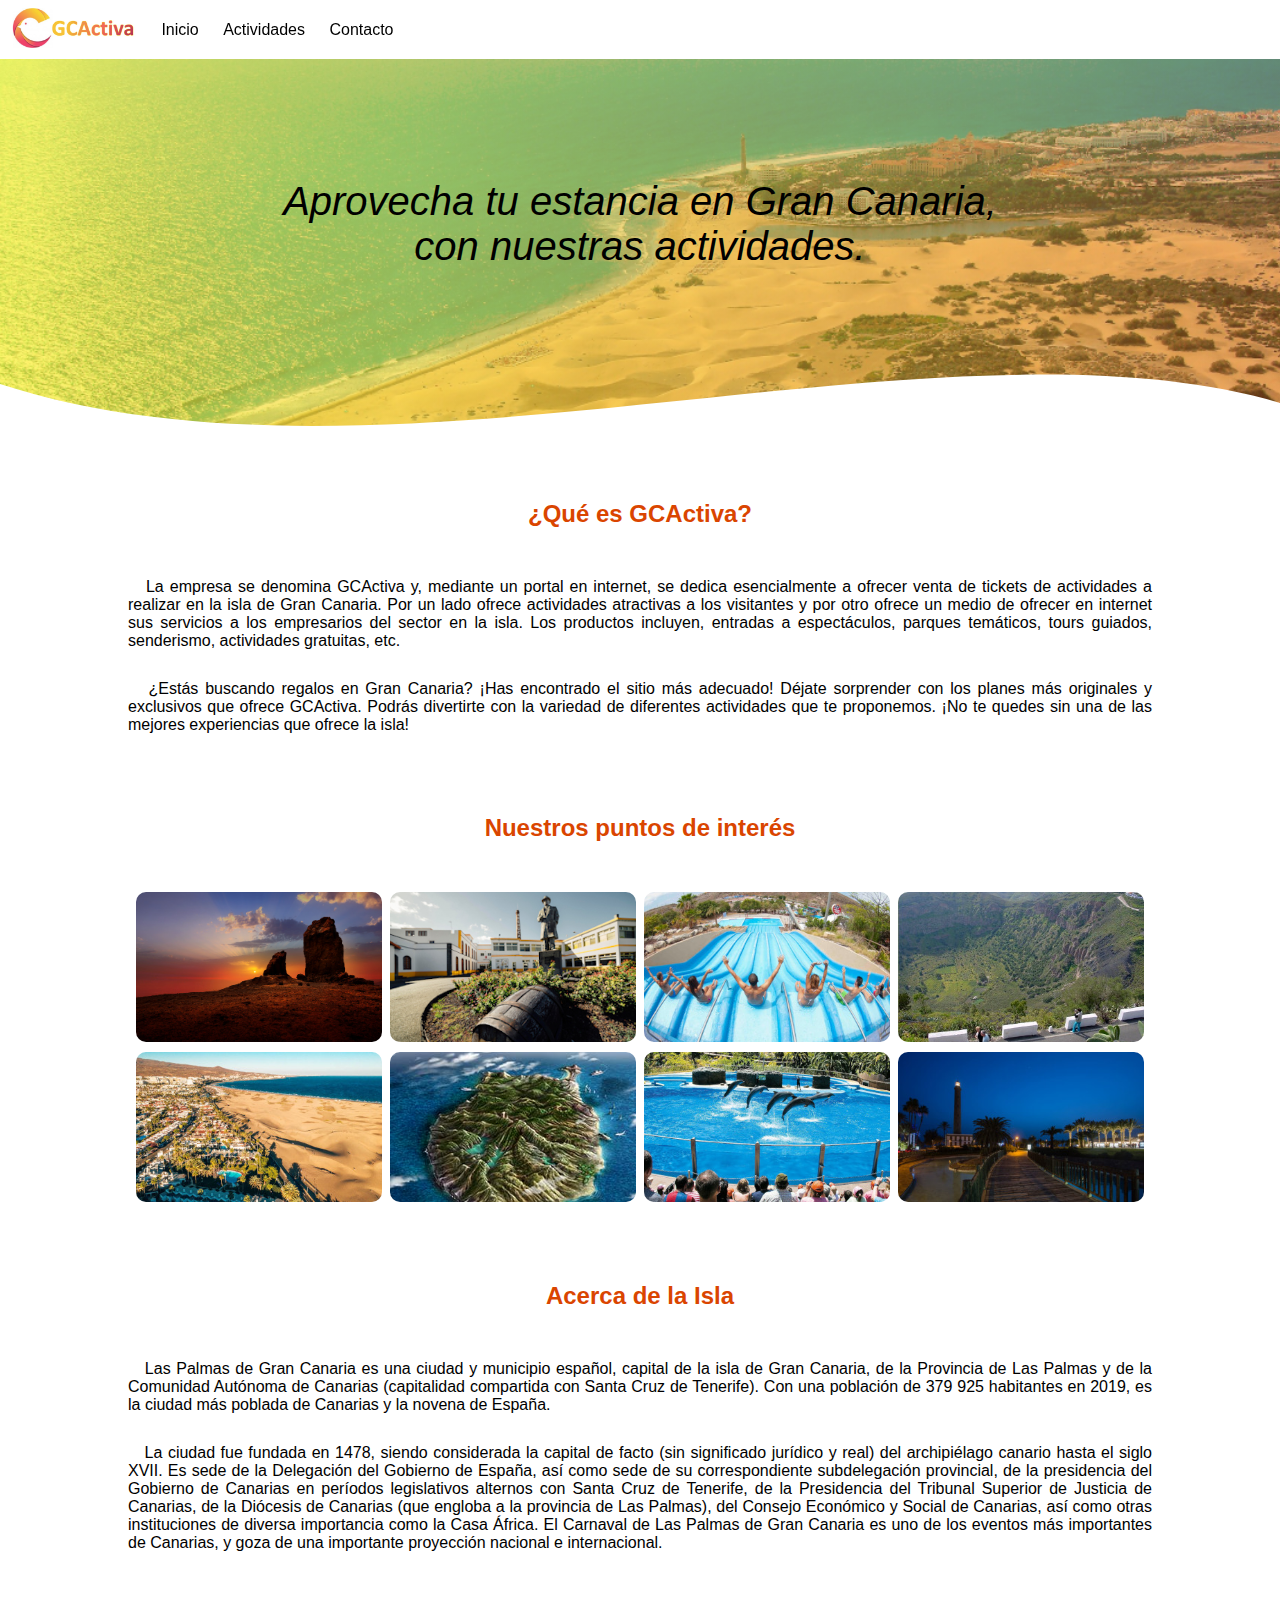
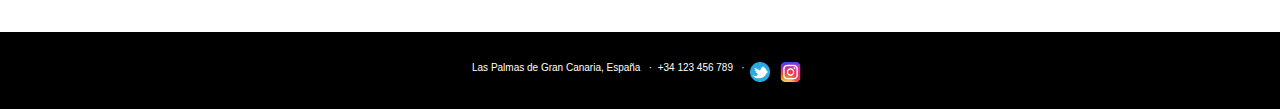
<file: index.html>
<!DOCTYPE html>
<html lang="es">
    
    <head>
        <meta charset="utf-8">
        <meta name="Author" content="Fabián B.">
        <meta name="Descripcion" content="Actividades en Gran Canaria">
        <title> GCActiva </title>
        
        <!-- Referencia al estilo de la pagina y favicon -->
        <link rel="stylesheet" type = "text/css" href="estilo.css">
        <link rel="icon" href="Img/favicon.ico" type="image/x-icon">
    </head>
    
    <body>
        <header>
            <nav class="barra-nav">
                <ul>
                    <li class="dropdown"> 
                        <a href="index.html"><img class="Logo" src="Img/Logo.jpg" alt="Logo de la página" title="GCActiva"></a>
                        <div class="dropdown-content">
                            <a href="index.html"> Inicio </a>
                            <a href="tabla.html"> Actividades </a>
                            <a href="contacto.html"> Contacto </a>
                        </div>
                    </li>
                    <li class="links-nav"> <a href="index.html"> Inicio </a> </li>
                    <li class="links-nav"> <a href="tabla.html"> Actividades </a> </li>
                    <li class="links-nav"> <a href="contacto.html"> Contacto </a> </li>
                </ul>
            </nav>

            <section class="portada">
                <h1>Aprovecha tu estancia en Gran Canaria, <br> con nuestras actividades.</h1>
                <div class="wave" style="height: 150px; overflow: hidden;" >
                    <svg viewBox="0 0 500 150" preserveAspectRatio="none" style="height: 100%; width: 100%;">
                        <path d="M-21.73,13.12 C132.90,184.83 371.61,-63.85 510.44,61.47 L500.00,150.00 L-78.17,280.55 Z" 
                            style="stroke: none; fill: white;">
                        </path>
                    </svg>
                </div>
            </section>            
        </header>        

        <section class="orden">
            <h2>¿Qué es GCActiva?</h2>
            <p> &nbsp;&nbsp; La empresa se denomina GCActiva y, mediante un portal en internet, se dedica esencialmente a 
                ofrecer venta de tickets de actividades a realizar en la isla de Gran Canaria. Por un lado ofrece 
                actividades atractivas a los visitantes y por otro ofrece un medio de ofrecer en internet sus 
                servicios a los empresarios del sector en la isla. Los productos incluyen, entradas a espectáculos, 
                parques temáticos, tours guiados, senderismo, actividades gratuitas, etc. </p>
            <p> &nbsp;&nbsp; ¿Estás buscando regalos en Gran Canaria? ¡Has encontrado el sitio más adecuado! Déjate sorprender
                con los planes más originales y exclusivos que ofrece GCActiva. Podrás divertirte con la variedad 
                de diferentes actividades que te proponemos. ¡No te quedes sin una de las mejores experiencias que 
                ofrece la isla! </p>
        </section>

        <section class="orden galeria">
            <h2>Nuestros puntos de interés</h2>
            <div class="galeria-imgs">
                <div class="imagen-galeria">
                    <img src="Img/RoqueNublo2.jpg" alt="Imagen de la Isla de Gran Canaria" title="Roque Nublo">
                    <div class="hover-galeria">
                        <img src="Img/icon.png">
                        <p>Roque Nublo</p>
                    </div>
                </div>
                <div class="imagen-galeria">
                    <img src="Img/Arehucas.jpg" alt="Imagen de la Isla de Gran Canaria" title="Fábrica Arehucas">
                    <div class="hover-galeria">
                        <img src="Img/icon.png">
                        <p>Ron Arehucas</p>
                    </div>
                </div>
                <div class="imagen-galeria">
                    <img src="Img/Aqualand.jpg" alt="Imagen de la Isla de Gran Canaria" title="Parque Aqualand">
                    <div class="hover-galeria">
                        <img src="Img/icon.png">
                        <p>Aqualand</p>
                    </div>
                </div>
                <div class="imagen-galeria">
                    <img src="Img/Bandama.jpg" alt="Imagen de la Isla de Gran Canaria" title="Caldera de Bandama">
                    <div class="hover-galeria">
                        <img src="Img/icon.png">
                        <p>Caldera Bandama</p>
                    </div>
                </div>
                <div class="imagen-galeria">
                    <img src="Img/DunasMaspa.jpg" alt="Imagen de la Isla de Gran Canaria" title="Dunas Maspalomas">
                    <div class="hover-galeria">
                        <img src="Img/icon.png">
                        <p>Dunas Maspalomas</p>
                    </div>
                </div>
                <div class="imagen-galeria">
                    <img src="Img/Isla.jpg" alt="Imagen de la Isla de Gran Canaria" title="Isla de Gran Canaria">
                    <div class="hover-galeria">
                        <img src="Img/icon.png">
                        <p>Isla de Gran Canaria</p>
                    </div>
                </div>
                <div class="imagen-galeria">
                    <img src="Img/PalmitosPark.jpg" alt="Imagen de la Isla de Gran Canaria" title="Palmitos Park">
                    <div class="hover-galeria">
                        <img src="Img/icon.png">
                        <p>Palmitos Park</p>
                    </div>
                </div>
                <div class="imagen-galeria">
                    <img src="Img/Maspalomas.jpg" alt="Imagen de la Isla de Gran Canaria" title="Paseo de Maspalomas">
                    <div class="hover-galeria">
                        <img src="Img/icon.png">
                        <p>Maspalomas</p>
                    </div>
                </div>
            </div>           
        </section>

        <section class="orden">
            <h2>Acerca de la Isla</h2>
            <p> &nbsp;&nbsp; Las Palmas de Gran Canaria es una ciudad y municipio español, capital de la isla de Gran Canaria, 
                de la Provincia de Las Palmas y de la Comunidad Autónoma de Canarias (capitalidad compartida con Santa 
                Cruz de Tenerife). Con una población de 379 925 habitantes en 2019, es la ciudad más poblada de Canarias y 
                la novena de España.</p>
            <p> &nbsp;&nbsp; La ciudad fue fundada en 1478, siendo considerada la capital de facto (sin significado jurídico y real) 
                del archipiélago canario hasta el siglo XVII. Es sede de la Delegación del Gobierno de España, así como 
                sede de su correspondiente subdelegación provincial, de la presidencia del Gobierno de Canarias en períodos 
                legislativos alternos con Santa Cruz de Tenerife, de la Presidencia del Tribunal Superior de Justicia de Canarias,
                de la Diócesis de Canarias (que engloba a la provincia de Las Palmas), del Consejo Económico y Social de Canarias,
                así como otras instituciones de diversa importancia como la Casa África. El Carnaval de Las Palmas de Gran Canaria 
                es uno de los eventos más importantes de Canarias, y goza de una importante proyección nacional e internacional.</p>
        </section>

        <footer>
            <div>
                Las Palmas de Gran Canaria, España &nbsp; · 
            </div>
            <div>
                &nbsp; +34 123 456 789 &nbsp; · &nbsp; 
            </div>
            <div>
                <img src="Img/twitter.png">
                <img id="insta" src="Img/instagram.png">
            </div>            
        </footer>
    </body>
    
</html>
</file>
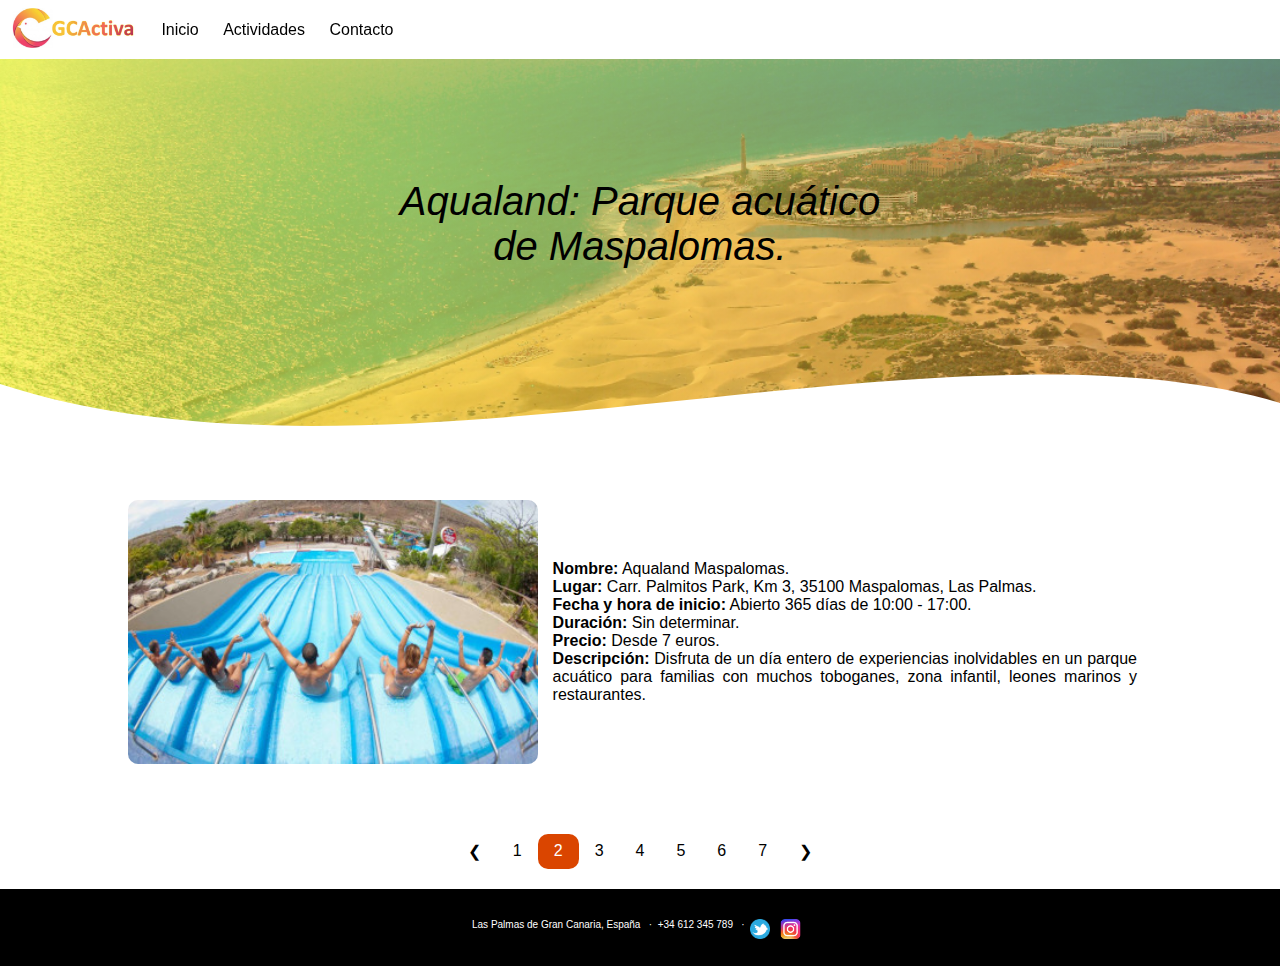
<file: act_aqualand.html>
<!DOCTYPE html>
<html lang="es">
    
    <head>
        <meta charset="utf-8">
        <meta name="Author" content="Fabián B.">
        <meta name="Descripcion" content="Actividades en Gran Canaria">
        <title> GCActiva </title>

        <!-- Referencia al estilo de la pagina y favicon -->
        <link rel="stylesheet" type = "text/css" href="estilo.css">
        <link rel="shortcut icon" href="Img/favicon.png" type="image/x-icon">
    </head>
    
    <body>
        <header>
            <nav class="barra-nav">
                <ul>
                    <li class="dropdown"> 
                        <a href="index.html"><img class="Logo" src="Img/Logo.jpg" alt="Logo de la página" title="GCActiva"></a>
                        <div class="dropdown-content">
                            <a href="index.html"> Inicio </a>
                            <a href="tabla.html"> Actividades </a>
                            <a href="contacto.html"> Contacto </a>
                        </div>
                    </li>
                    <li class="links-nav"> <a href="index.html"> Inicio </a> </li>
                    <li class="links-nav"> <a href="tabla.html"> Actividades </a> </li>
                    <li class="links-nav"> <a href="contacto.html"> Contacto </a> </li>
                </ul>
            </nav>

            <section class="portada">
                <h1>Aqualand: Parque acuático <br> de Maspalomas.</h1>
                <div class="wave" style="height: 150px; overflow: hidden;" >
                    <svg viewBox="0 0 500 150" preserveAspectRatio="none" style="height: 100%; width: 100%;">
                        <path d="M-21.73,13.12 C132.90,184.83 371.61,-63.85 510.44,61.47 L500.00,150.00 L-78.17,280.55 Z" 
                            style="stroke: none; fill: white;">
                        </path>
                    </svg>
                </div>
            </section>            
        </header>
        
        <section class="orden datos">
            <img src="Img/Aqualand.jpg" alt="Imagen 
            de una atracción del Aqualand">
            <ul>
                <li> <strong>Nombre:</strong> Aqualand Maspalomas. </li>
                <li> <strong>Lugar:</strong> Carr. Palmitos Park, Km 3, 35100 Maspalomas, Las Palmas.</li>
                <li> <strong>Fecha y hora de inicio:</strong> Abierto 365 días de 10:00 - 17:00. </li>
                <li> <strong>Duración:</strong> Sin determinar. </li>
                <li> <strong>Precio:</strong> Desde 7 euros. </li>
                <li> <strong>Descripción:</strong> Disfruta de un día entero de experiencias 
                inolvidables en un parque acuático para familias con muchos toboganes, 
                zona infantil, leones marinos y restaurantes. </li>
            </ul>
        </section>

        <div class="pagination">
            <a href="act_canteras.html">❮</a>
            <a href="act_canteras.html">1</a>
            <a href="act_aqualand.html" id="active">2</a>
            <a href="act_palmitospark.html">3</a>
            <a href="act_maspalomas.html">4</a>
            <a href="act_palmitospark.html">5</a>
            <a href="act_roquenublo.html">6</a>
            <a href="act_arehucas.html">7</a>
            <a href="act_palmitospark.html">❯</a>
        </div>

        <footer>
            <div>
                Las Palmas de Gran Canaria, España &nbsp; · 
            </div>
            <div>
                &nbsp; +34 612 345 789 &nbsp; · &nbsp; 
            </div>
            <div>
                <img src="Img/twitter.png">
                <img id="insta" src="Img/instagram.png">
            </div>            
        </footer>
    </body>
</html>
</file>
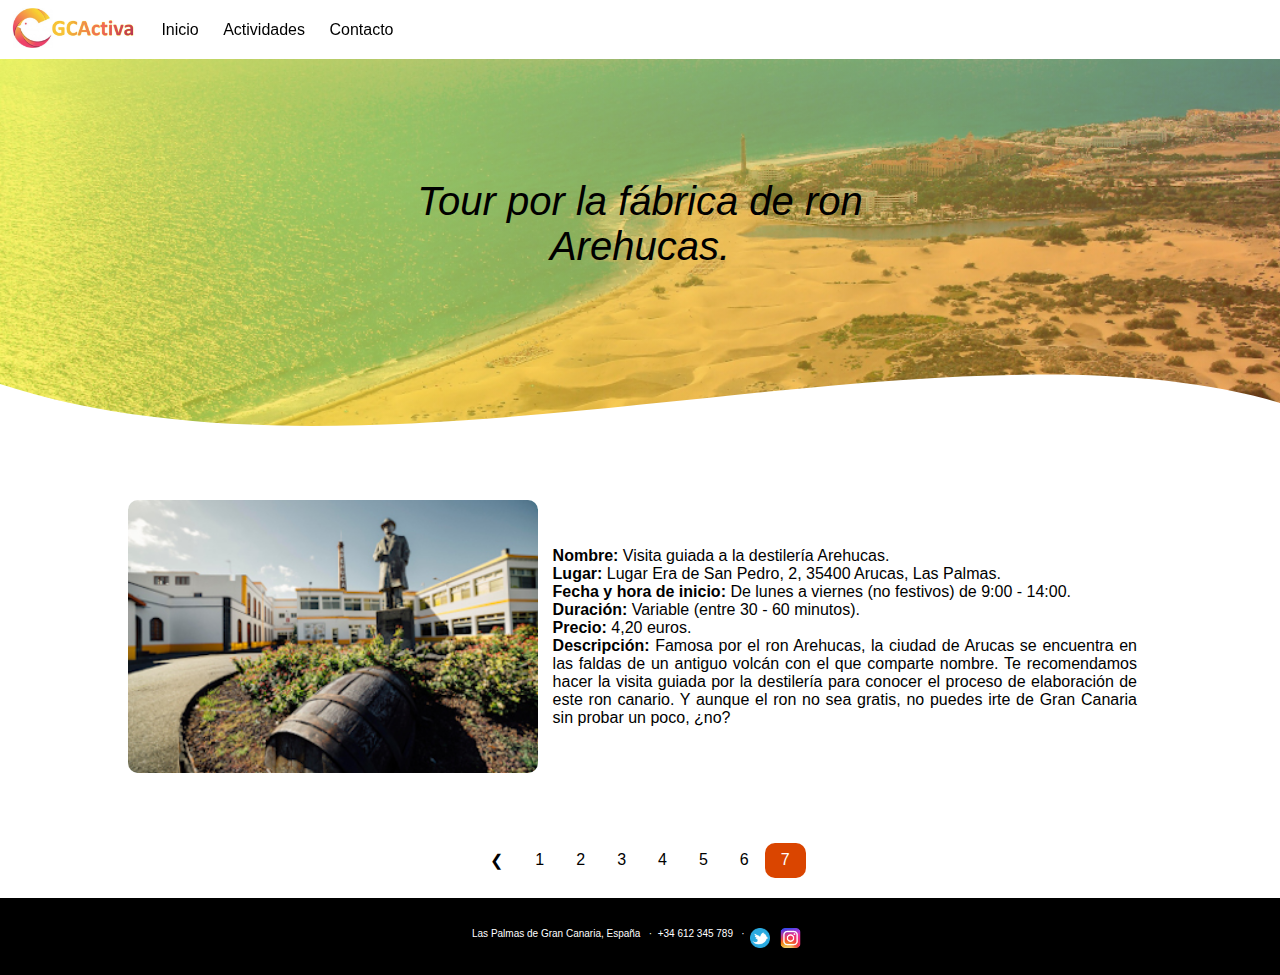
<file: act_arehucas.html>
<!DOCTYPE html>
<html lang="es">
    
    <head>
        <meta charset="utf-8">
        <meta name="Author" content="Fabián B.">
        <meta name="Descripcion" content="Actividades en Gran Canaria">
        <title> GCActiva </title>
        
        <!-- Referencia al estilo de la pagina y favicon -->
        <link rel="stylesheet" type = "text/css" href="estilo.css">
        <link rel="shortcut icon" href="Img/favicon.png" type="image/x-icon">
    </head>
    
    <body>
        <header>
            <nav class="barra-nav">
                <ul>
                    <li class="dropdown"> 
                        <a href="index.html"><img class="Logo" src="Img/Logo.jpg" alt="Logo de la página" title="GCActiva"></a>
                        <div class="dropdown-content">
                            <a href="index.html"> Inicio </a>
                            <a href="tabla.html"> Actividades </a>
                            <a href="contacto.html"> Contacto </a>
                        </div>
                    </li>
                    <li class="links-nav"> <a href="index.html"> Inicio </a> </li>
                    <li class="links-nav"> <a href="tabla.html"> Actividades </a> </li>
                    <li class="links-nav"> <a href="contacto.html"> Contacto </a> </li>
                </ul>
            </nav>

            <section class="portada">
                <h1>Tour por la fábrica de ron <br> Arehucas.</h1>
                <div class="wave" style="height: 150px; overflow: hidden;" >
                    <svg viewBox="0 0 500 150" preserveAspectRatio="none" style="height: 100%; width: 100%;">
                        <path d="M-21.73,13.12 C132.90,184.83 371.61,-63.85 510.44,61.47 L500.00,150.00 L-78.17,280.55 Z" 
                            style="stroke: none; fill: white;">
                        </path>
                    </svg>
                </div>
            </section>            
        </header>
        
        <section class="orden datos">
            <img src="Img/Arehucas.jpg" alt="Imagen de la entrada 
            de la destilería Arehucas">
            <ul>
                <li> <strong>Nombre:</strong> Visita guiada a la destilería Arehucas. </li>
                <li> <strong>Lugar:</strong> Lugar Era de San Pedro, 2, 35400 Arucas, Las Palmas. </li>
                <li> <strong>Fecha y hora de inicio:</strong> De lunes a viernes (no festivos) de 
                9:00 - 14:00.</li>
                <li> <strong>Duración:</strong> Variable (entre 30 - 60 minutos).</li>
                <li> <strong>Precio:</strong> 4,20 euros. </li>
                <li> <strong>Descripción:</strong> Famosa por el ron Arehucas, la ciudad de Arucas 
                se encuentra en las faldas de un antiguo volcán con el que comparte 
                nombre. Te recomendamos hacer la visita guiada por la destilería para 
                conocer el proceso de elaboración de este ron canario. Y aunque el ron 
                no sea gratis, no puedes irte de Gran Canaria sin probar un poco, ¿no? </li>
            </ul>
        </section>

        <div class="pagination">
            <a href="act_roquenublo.html">❮</a>
            <a href="act_canteras.html">1</a>
            <a href="act_aqualand.html">2</a>
            <a href="act_palmitospark.html">3</a>
            <a href="act_maspalomas.html">4</a>
            <a href="act_palmitospark.html">5</a>
            <a href="act_roquenublo.html">6</a>
            <a href="act_arehucas.html" id="active">7</a>
        </div>
        
        <footer>
            <div>
                Las Palmas de Gran Canaria, España &nbsp; · 
            </div>
            <div>
                &nbsp; +34 612 345 789 &nbsp; · &nbsp; 
            </div>
            <div>
                <img src="Img/twitter.png">
                <img id="insta" src="Img/instagram.png">
            </div>            
        </footer>
    </body>
</html>
</file>
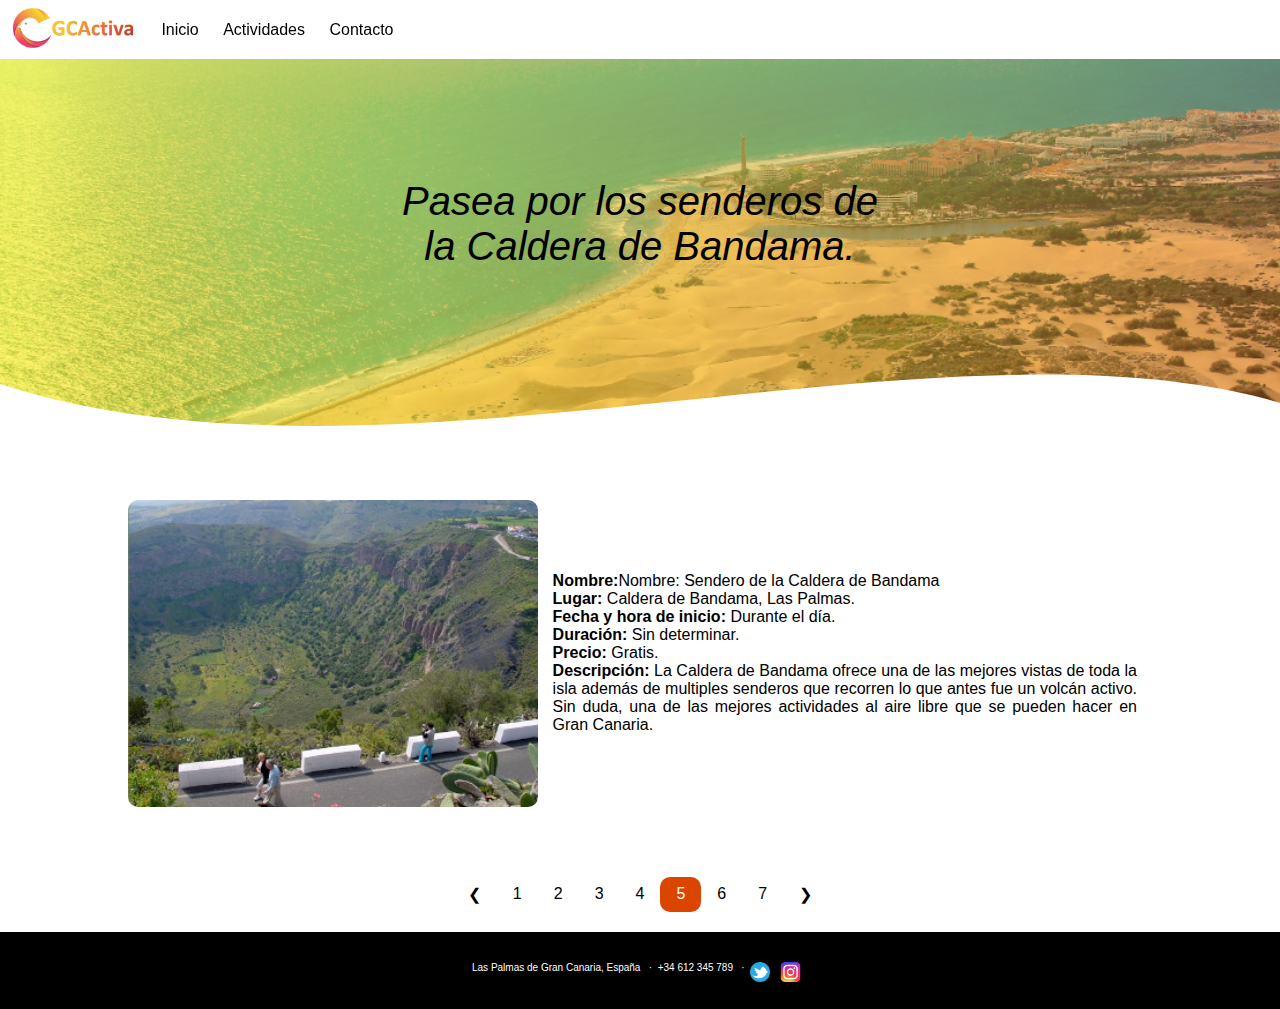
<file: act_bandama.html>
<!DOCTYPE html>
<html lang="es">
    
    <head>
        <meta charset="utf-8">
        <meta name="Author" content="Fabián B.">
        <meta name="Descripcion" content="Actividades en Gran Canaria">
        <title> GCActiva </title>

        <!-- Referencia al estilo de la pagina y favicon -->
        <link rel="stylesheet" type = "text/css" href="estilo.css">
        <link rel="shortcut icon" href="Img/favicon.png" type="image/x-icon">
    </head>
    
    <body>
        <header>
            <nav class="barra-nav">
                <ul>
                    <li class="dropdown"> 
                        <a href="index.html"><img class="Logo" src="Img/Logo.jpg" alt="Logo de la página" title="GCActiva"></a>
                        <div class="dropdown-content">
                            <a href="index.html"> Inicio </a>
                            <a href="tabla.html"> Actividades </a>
                            <a href="contacto.html"> Contacto </a>
                        </div>
                    </li>
                    <li class="links-nav"> <a href="index.html"> Inicio </a> </li>
                    <li class="links-nav"> <a href="tabla.html"> Actividades </a> </li>
                    <li class="links-nav"> <a href="contacto.html"> Contacto </a> </li>
                </ul>
            </nav>

            <section class="portada">
                <h1>Pasea por los senderos de <br> la Caldera de Bandama.</h1>
                <div class="wave" style="height: 150px; overflow: hidden;" >
                    <svg viewBox="0 0 500 150" preserveAspectRatio="none" style="height: 100%; width: 100%;">
                        <path d="M-21.73,13.12 C132.90,184.83 371.61,-63.85 510.44,61.47 L500.00,150.00 L-78.17,280.55 Z" 
                            style="stroke: none; fill: white;">
                        </path>
                    </svg>
                </div>
            </section>            
        </header>

        <section class="orden datos">
            <img src="Img/Bandama.jpg" alt="Imagen de la 
            Caldera de Bandama">
            <ul>
                <li> <strong>Nombre:</strong>Nombre: Sendero de la Caldera de Bandama</li>
                <li> <strong>Lugar:</strong> Caldera de Bandama, Las Palmas. </li>
                <li> <strong>Fecha y hora de inicio:</strong> Durante el día. </li>
                <li> <strong>Duración:</strong> Sin determinar. </li>
                <li> <strong>Precio:</strong> Gratis. </li>
                <li> <strong>Descripción:</strong> La Caldera de Bandama ofrece una de las mejores
                vistas de toda la isla además de multiples senderos que recorren 
                lo que antes fue un volcán activo. Sin duda, una de las mejores 
                actividades al aire libre que se pueden hacer en Gran Canaria.</li>
            </ul>
        </section>

        <div class="pagination">
            <a href="act_maspalomas.html">❮</a>
            <a href="act_canteras.html">1</a>
            <a href="act_aqualand.html">2</a>
            <a href="act_palmitospark.html">3</a>
            <a href="act_maspalomas.html">4</a>
            <a href="act_bandama.html" id="active">5</a>
            <a href="act_roquenublo.html">6</a>
            <a href="act_arehucas.html">7</a>
            <a href="act_roquenublo.html">❯</a>
        </div>

        <footer>
            <div>
                Las Palmas de Gran Canaria, España &nbsp; · 
            </div>
            <div>
                &nbsp; +34 612 345 789 &nbsp; · &nbsp; 
            </div>
            <div>
                <img src="Img/twitter.png">
                <img id="insta" src="Img/instagram.png">
            </div>            
        </footer>
    </body>
</html>
</file>
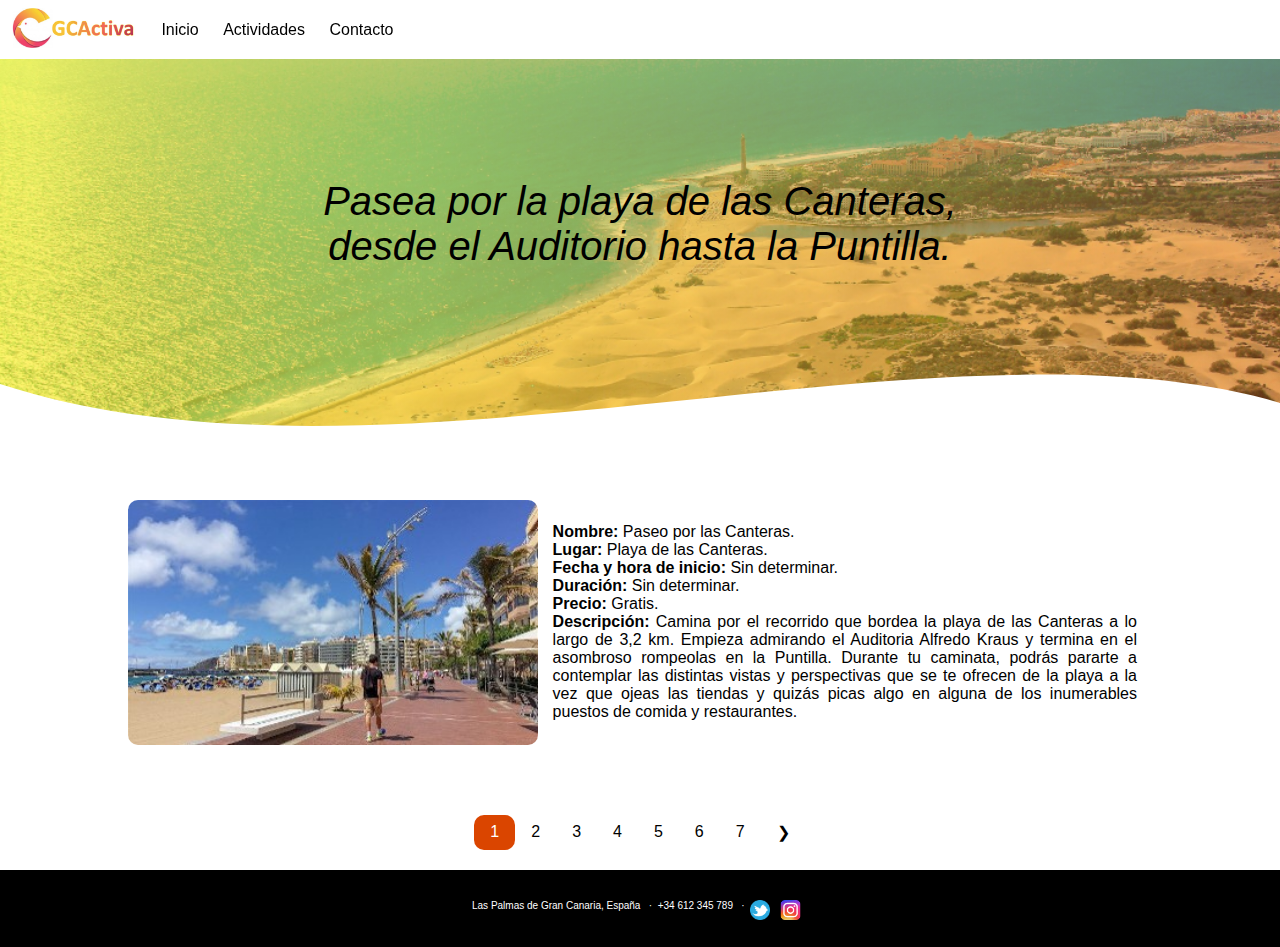
<file: act_canteras.html>
<!DOCTYPE html>
<html lang="es">
    
    <head>
        <meta charset="utf-8">
        <meta name="Author" content="Fabián B.">
        <meta name="Descripcion" content="Actividades en Gran Canaria">
        <title> GCActiva </title>

        <!-- Referencia al estilo de la pagina y favicon -->
        <link rel="stylesheet" type = "text/css" href="estilo.css">
        <link rel="shortcut icon" href="Img/favicon.png" type="image/x-icon">
    </head>
    
    <body>
        <header>
            <nav class="barra-nav">
                <ul>
                    <li class="dropdown"> 
                        <a href="index.html"><img class="Logo" src="Img/Logo.jpg" alt="Logo de la página" title="GCActiva"></a>
                        <div class="dropdown-content">
                            <a href="index.html"> Inicio </a>
                            <a href="tabla.html"> Actividades </a>
                            <a href="contacto.html"> Contacto </a>
                        </div>
                    </li>
                    <li class="links-nav"> <a href="index.html"> Inicio </a> </li>
                    <li class="links-nav"> <a href="tabla.html"> Actividades </a> </li>
                    <li class="links-nav"> <a href="contacto.html"> Contacto </a> </li>
                </ul>
            </nav>

            <section class="portada">
                <h1>Pasea por la playa de las Canteras, <br> desde el Auditorio hasta la Puntilla.</h1>
                <div class="wave" style="height: 150px; overflow: hidden;" >
                    <svg viewBox="0 0 500 150" preserveAspectRatio="none" style="height: 100%; width: 100%;">
                        <path d="M-21.73,13.12 C132.90,184.83 371.61,-63.85 510.44,61.47 L500.00,150.00 L-78.17,280.55 Z" 
                            style="stroke: none; fill: white;">
                        </path>
                    </svg>
                </div>
            </section>   
        </header>
        
        <section class="orden datos">
            <img src="Img/LasCanteras.jpg" alt="Imagen de la 
            playa de las Canteras">
            <ul>
                <li> <strong>Nombre:</strong> Paseo por las Canteras. </li>
                <li> <strong>Lugar:</strong> Playa de las Canteras. </li>
                <li> <strong>Fecha y hora de inicio:</strong> Sin determinar. </li>
                <li> <strong>Duración:</strong> Sin determinar. </li>
                <li> <strong>Precio:</strong> Gratis. </li>
                <li> <strong>Descripción:</strong> Camina por el recorrido que bordea la 
                playa de las Canteras a lo largo de 3,2 km. Empieza admirando 
                el Auditoria Alfredo Kraus y termina en el asombroso rompeolas
                en la Puntilla. Durante tu caminata, podrás pararte a contemplar 
                las distintas vistas y perspectivas que se te ofrecen de la
                playa a la vez que ojeas las tiendas y quizás picas algo en 
                alguna de los inumerables puestos de comida y restaurantes. </li>
            </ul>
        </section>

        <div class="pagination">
            <a href="act_canteras.html" id="active">1</a>
            <a href="act_aqualand.html">2</a>
            <a href="act_palmitospark.html">3</a>
            <a href="act_maspalomas.html">4</a>
            <a href="act_bandama.html">5</a>
            <a href="act_roquenublo.html">6</a>
            <a href="act_arehucas.html">7</a>
            <a href="act_aqualand.html">❯</a>
        </div>

        <footer>
            <div>
                Las Palmas de Gran Canaria, España &nbsp; · 
            </div>
            <div>
                &nbsp; +34 612 345 789 &nbsp; · &nbsp; 
            </div>
            <div>
                <img src="Img/twitter.png">
                <img id="insta" src="Img/instagram.png">
            </div>            
        </footer>
    </body>
</html>
</file>
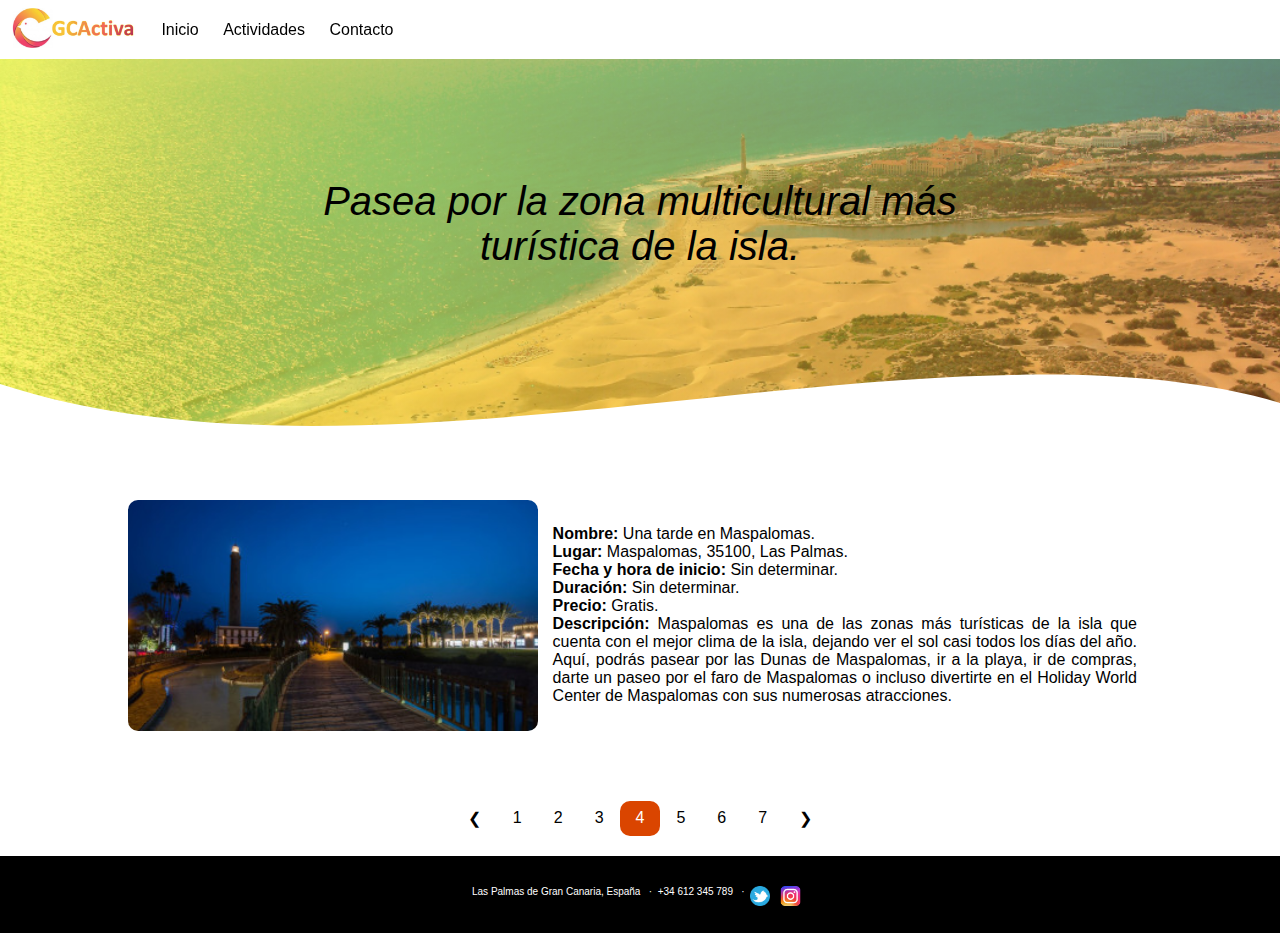
<file: act_maspalomas.html>
<!DOCTYPE html>
<html lang="es">
    
    <head>
        <meta charset="utf-8">
        <meta name="Author" content="Fabián B.">
        <meta name="Descripcion" content="Actividades en Gran Canaria">
        <title> GCActiva </title>

        <!-- Referencia al estilo de la pagina y favicon -->
        <link rel="stylesheet" type = "text/css" href="estilo.css">
        <link rel="shortcut icon" href="Img/favicon.png" type="image/x-icon">
    </head>
    
    <body>
        <header>
            <nav class="barra-nav">
                <ul>
                    <li class="dropdown"> 
                        <a href="index.html"><img class="Logo" src="Img/Logo.jpg" alt="Logo de la página" title="GCActiva"></a>
                        <div class="dropdown-content">
                            <a href="index.html"> Inicio </a>
                            <a href="tabla.html"> Actividades </a>
                            <a href="contacto.html"> Contacto </a>
                        </div>
                    </li>
                    <li class="links-nav"> <a href="index.html"> Inicio </a> </li>
                    <li class="links-nav"> <a href="tabla.html"> Actividades </a> </li>
                    <li class="links-nav"> <a href="contacto.html"> Contacto </a> </li>
                </ul>
            </nav>

            <section class="portada">
                <h1>Pasea por la zona multicultural más <br> turística de la isla.</h1>
                <div class="wave" style="height: 150px; overflow: hidden;" >
                    <svg viewBox="0 0 500 150" preserveAspectRatio="none" style="height: 100%; width: 100%;">
                        <path d="M-21.73,13.12 C132.90,184.83 371.61,-63.85 510.44,61.47 L500.00,150.00 L-78.17,280.55 Z" 
                            style="stroke: none; fill: white;">
                        </path>
                    </svg>
                </div>
            </section>            
        </header>
        
        <section class="orden datos">
            <img src="Img/Maspalomas.jpg" alt="Imagen del paseo 
            del faro de Maspalomas">
            <ul>
                <li> <strong>Nombre:</strong> Una tarde en Maspalomas. </li>
                <li> <strong>Lugar:</strong> Maspalomas, 35100, Las Palmas.</li>
                <li> <strong>Fecha y hora de inicio:</strong> Sin determinar. </li>
                <li> <strong>Duración:</strong> Sin determinar. </li>
                <li> <strong>Precio:</strong> Gratis. </li>
                <li> <strong>Descripción:</strong> Maspalomas es una de las zonas más turísticas
                de la isla que cuenta con el mejor clima de la isla, dejando ver
                el sol casi todos los días del año. Aquí, podrás pasear por las
                Dunas de Maspalomas, ir a la playa, ir de compras, darte un
                paseo por el faro de Maspalomas o incluso divertirte en el Holiday
                World Center de Maspalomas con sus numerosas atracciones. </li>
            </ul>
        </section>

        <div class="pagination">
            <a href="act_palmitospark.html">❮</a>
            <a href="act_canteras.html">1</a>
            <a href="act_aqualand.html">2</a>
            <a href="act_palmitospark.html">3</a>
            <a href="act_maspalomas.html" id="active">4</a>
            <a href="act_bandama.html">5</a>
            <a href="act_roquenublo.html">6</a>
            <a href="act_arehucas.html">7</a>
            <a href="act_bandama.html">❯</a>
        </div>
        
        <footer>
            <div>
                Las Palmas de Gran Canaria, España &nbsp; · 
            </div>
            <div>
                &nbsp; +34 612 345 789 &nbsp; · &nbsp; 
            </div>
            <div>
                <img src="Img/twitter.png">
                <img id="insta" src="Img/instagram.png">
            </div>            
        </footer>
    </body>
</html>
</file>
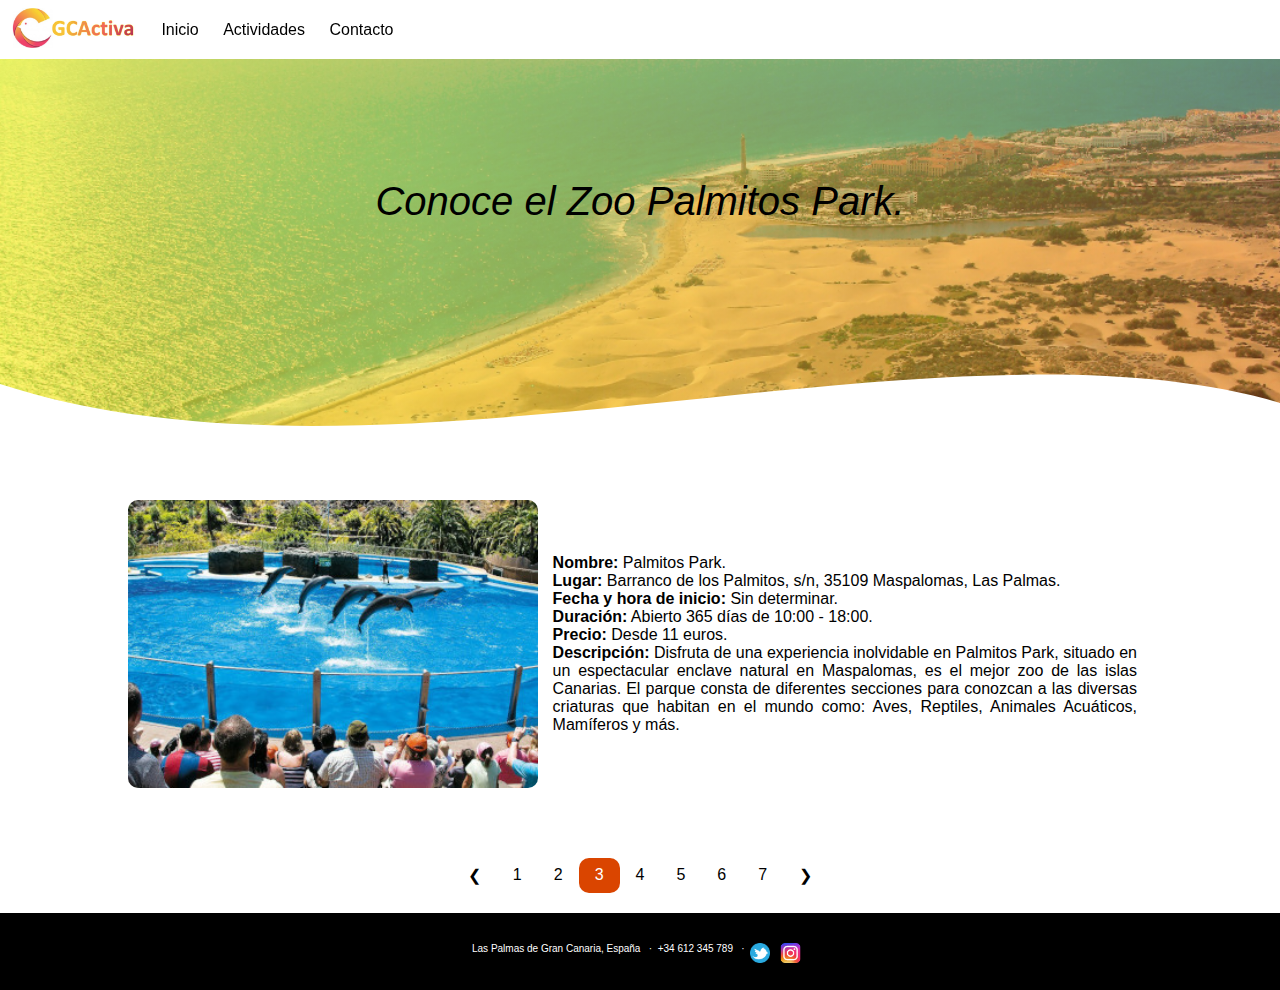
<file: act_palmitospark.html>
<!DOCTYPE html>
<html lang="es">
    
    <head>
        <meta charset="utf-8">
        <meta name="Author" content="Fabián B.">
        <meta name="Descripcion" content="Actividades en Gran Canaria">
        <title> GCActiva </title>

        <!-- Referencia al estilo de la pagina y favicon -->
        <link rel="stylesheet" type = "text/css" href="estilo.css">
        <link rel="shortcut icon" href="Img/favicon.png" type="image/x-icon">
    </head>
    
    <body>
        <header>
            <nav class="barra-nav">
                <ul>
                    <li class="dropdown"> 
                        <a href="index.html"><img class="Logo" src="Img/Logo.jpg" alt="Logo de la página" title="GCActiva"></a>
                        <div class="dropdown-content">
                            <a href="index.html"> Inicio </a>
                            <a href="tabla.html"> Actividades </a>
                            <a href="contacto.html"> Contacto </a>
                        </div>
                    </li>
                    <li class="links-nav"> <a href="index.html"> Inicio </a> </li>
                    <li class="links-nav"> <a href="tabla.html"> Actividades </a> </li>
                    <li class="links-nav"> <a href="contacto.html"> Contacto </a> </li>
                </ul>
            </nav>

            <section class="portada">
                <h1>Conoce el Zoo Palmitos Park.</h1>
                <div class="wave" style="height: 150px; overflow: hidden;" >
                    <svg viewBox="0 0 500 150" preserveAspectRatio="none" style="height: 100%; width: 100%;">
                        <path d="M-21.73,13.12 C132.90,184.83 371.61,-63.85 510.44,61.47 L500.00,150.00 L-78.17,280.55 Z" 
                            style="stroke: none; fill: white;">
                        </path>
                    </svg>
                </div>
            </section>            
        </header>
        
        <section class="orden datos">
            <img src="Img/PalmitosPark.jpg" alt="Imagen de un 
            espectáculo de delfines en el Palmitos Park">
            <ul>
                <li> <strong>Nombre:</strong> Palmitos Park. </li>
                <li> <strong>Lugar:</strong> Barranco de los Palmitos, s/n, 35109 Maspalomas, Las Palmas. </li>
                <li> <strong>Fecha y hora de inicio:</strong> Sin determinar. </li>
                <li> <strong>Duración:</strong> Abierto 365 días de 10:00 - 18:00. </li>
                <li> <strong>Precio:</strong> Desde 11 euros. </li>
                <li> <strong>Descripción:</strong> Disfruta de una experiencia inolvidable en Palmitos
                Park, situado en un espectacular enclave natural en Maspalomas, 
                es el mejor zoo de las islas Canarias. El parque consta de diferentes 
                secciones para conozcan a las diversas criaturas que habitan en el mundo
                como: Aves, Reptiles, Animales Acuáticos, Mamíferos y más. </li>
            </ul>
        </section>

        <div class="pagination">
            <a href="act_aqualand.html">❮</a>
            <a href="act_canteras.html">1</a>
            <a href="act_aqualand.html">2</a>
            <a href="act_palmitospark.html" id="active">3</a>
            <a href="act_maspalomas.html">4</a>
            <a href="act_bandama.html">5</a>
            <a href="act_roquenublo.html">6</a>
            <a href="act_arehucas.html">7</a>
            <a href="act_maspalomas.html">❯</a>
        </div>
        
        <footer>
            <div>
                Las Palmas de Gran Canaria, España &nbsp; · 
            </div>
            <div>
                &nbsp; +34 612 345 789 &nbsp; · &nbsp; 
            </div>
            <div>
                <img src="Img/twitter.png">
                <img id="insta" src="Img/instagram.png">
            </div>            
        </footer>
    </body>
</html>
</file>
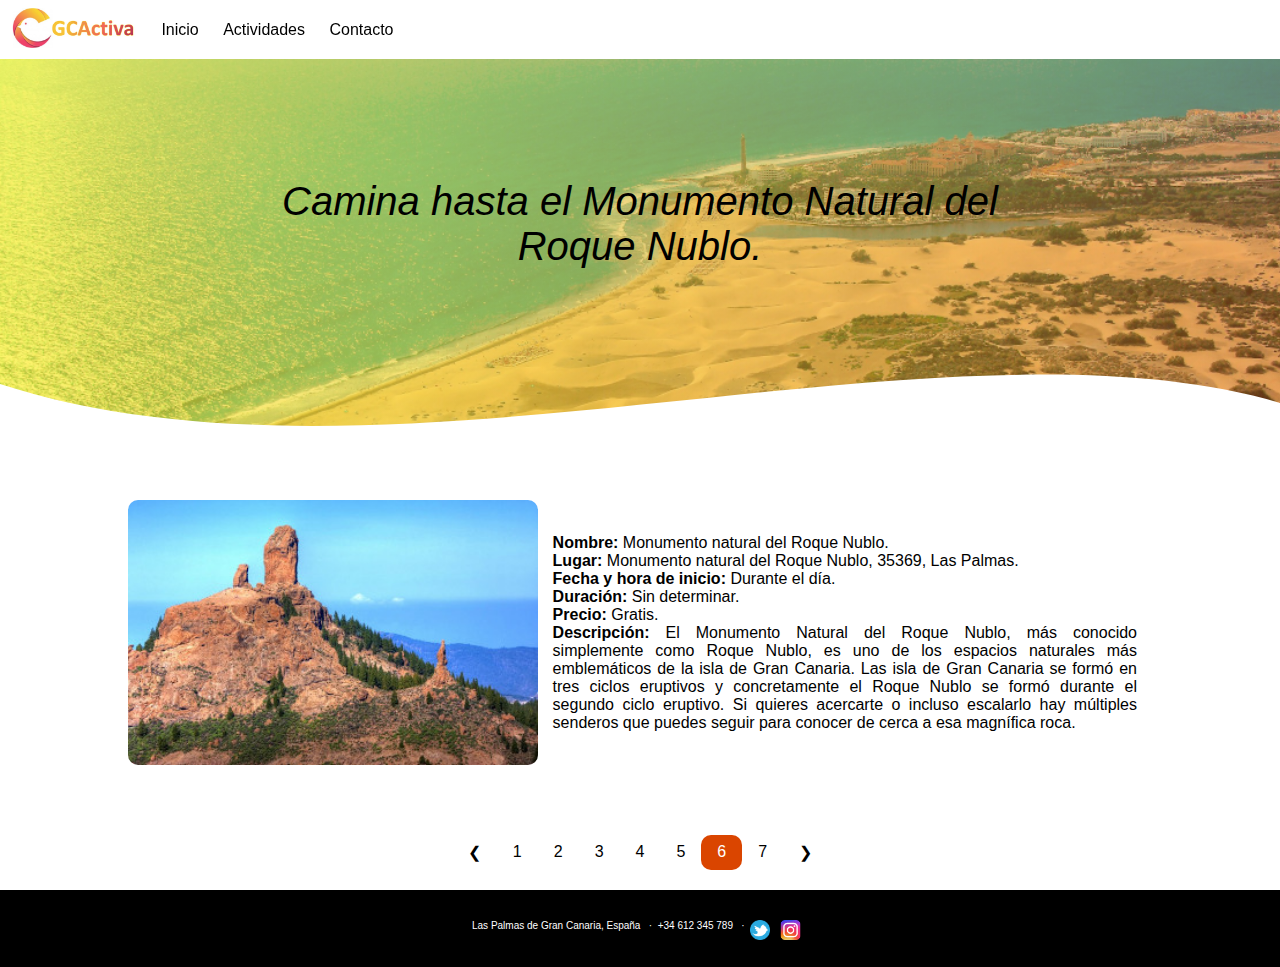
<file: act_roquenublo.html>
<!DOCTYPE html>
<html lang="es">
    
    <head>
        <meta charset="utf-8">
        <meta name="Author" content="Fabián B.">
        <meta name="Descripcion" content="Actividades en Gran Canaria">
        <title> GCActiva </title>

        <!-- Referencia al estilo de la pagina y favicon -->
        <link rel="stylesheet" type = "text/css" href="estilo.css">
        <link rel="shortcut icon" href="Img/favicon.png" type="image/x-icon">
    </head>
    
    <body>
        <header>
            <nav class="barra-nav">
                <ul>
                    <li class="dropdown"> 
                        <a href="index.html"><img class="Logo" src="Img/Logo.jpg" alt="Logo de la página" title="GCActiva"></a>
                        <div class="dropdown-content">
                            <a href="index.html"> Inicio </a>
                            <a href="tabla.html"> Actividades </a>
                            <a href="contacto.html"> Contacto </a>
                        </div>
                    </li>
                    <li class="links-nav"> <a href="index.html"> Inicio </a> </li>
                    <li class="links-nav"> <a href="tabla.html"> Actividades </a> </li>
                    <li class="links-nav"> <a href="contacto.html"> Contacto </a> </li>
                </ul>
            </nav>

            <section class="portada">
                <h1>Camina hasta el Monumento Natural del <br> Roque Nublo.</h1>
                <div class="wave" style="height: 150px; overflow: hidden;" >
                    <svg viewBox="0 0 500 150" preserveAspectRatio="none" style="height: 100%; width: 100%;">
                        <path d="M-21.73,13.12 C132.90,184.83 371.61,-63.85 510.44,61.47 L500.00,150.00 L-78.17,280.55 Z" 
                            style="stroke: none; fill: white;">
                        </path>
                    </svg>
                </div>
            </section>            
        </header>
        
        <section class="orden datos">
            <img src="Img/RoqueNublo.jpg" alt="Imagen del Monumento 
            Natural del Roque Nublo">
            <ul>
                <li> <strong>Nombre:</strong> Monumento natural del Roque Nublo. </li>
                <li> <strong>Lugar:</strong> Monumento natural del Roque Nublo, 35369, Las Palmas. </li>
                <li> <strong>Fecha y hora de inicio:</strong> Durante el día. </li>
                <li> <strong>Duración:</strong> Sin determinar. </li>
                <li> <strong>Precio:</strong> Gratis.</li>
                <li> <strong>Descripción:</strong> El Monumento Natural del Roque Nublo, más conocido 
                simplemente como Roque Nublo, es uno de los espacios naturales más 
                emblemáticos de la isla de Gran Canaria. Las isla de Gran Canaria se 
                formó en tres ciclos eruptivos y concretamente el Roque Nublo se formó 
                durante el segundo ciclo eruptivo. Si quieres acercarte o incluso escalarlo
                hay múltiples senderos que puedes seguir para conocer de cerca a esa 
                magnífica roca. </li>
            </ul>
        </section>

        <div class="pagination">
            <a href="act_bandama.html">❮</a>
            <a href="act_canteras.html">1</a>
            <a href="act_aqualand.html">2</a>
            <a href="act_palmitospark.html">3</a>
            <a href="act_maspalomas.html">4</a>
            <a href="act_bandama.html">5</a>
            <a href="act_roquenublo.html" id="active">6</a>
            <a href="act_arehucas.html">7</a>
            <a href="act_arehucas.html">❯</a>
        </div>
        
        <footer>
            <div>
                Las Palmas de Gran Canaria, España &nbsp; · 
            </div>
            <div>
                &nbsp; +34 612 345 789 &nbsp; · &nbsp; 
            </div>
            <div>
                <img src="Img/twitter.png">
                <img id="insta" src="Img/instagram.png">
            </div>            
        </footer>
    </body>
</html>
</file>
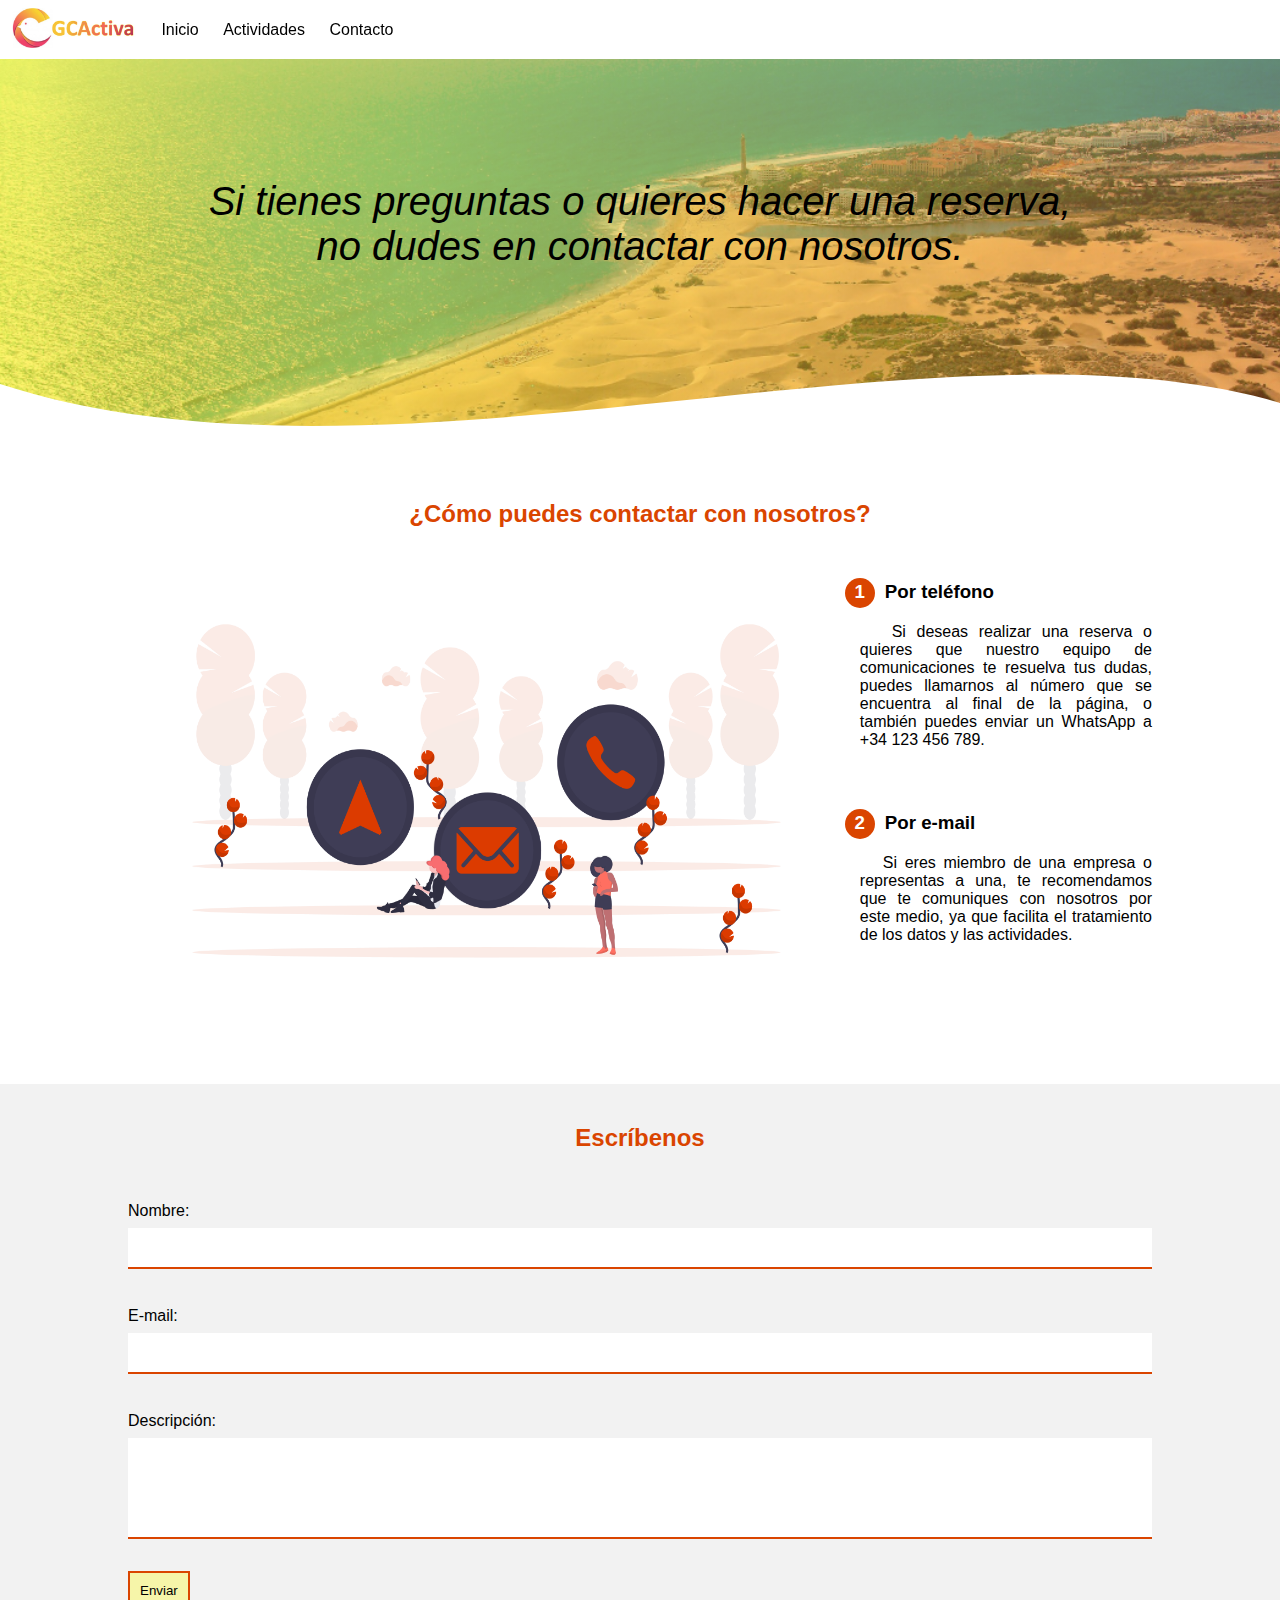
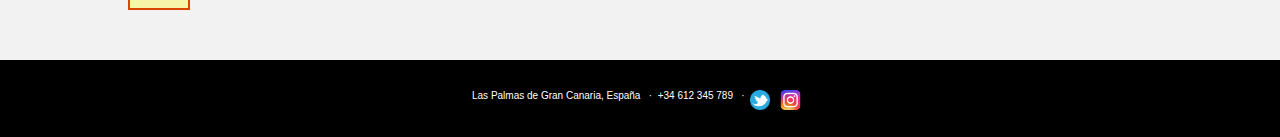
<file: contacto.html>
<!DOCTYPE html>
<html lang="es">
    <head>
        <meta charset="utf-8">
        <meta name="Author" content="Fabián B.">
        <meta name="Descripcion" content="Actividades en Gran Canaria">
        <title> GCActiva - Contacto</title>
        
        <!-- Link al estilo de la pag -->
        <link rel="stylesheet" type = "text/css" href="estilo.css">
        <link rel="shortcut icon" href="Img/favicon.png" type="image/x-icon">
    </head>
    
    <body>
        <header>
            <nav class="barra-nav">
                <ul>
                    <li class="dropdown"> 
                        <a href="index.html"><img class="Logo" src="Img/Logo.jpg" alt="Logo de la página" title="GCActiva"></a>
                        <div class="dropdown-content">
                            <a href="index.html"> Inicio </a>
                            <a href="tabla.html"> Actividades </a>
                            <a href="contacto.html"> Contacto </a>
                        </div>
                    </li>
                    <li class="links-nav"> <a href="index.html"> Inicio </a> </li>
                    <li class="links-nav"> <a href="tabla.html"> Actividades </a> </li>
                    <li class="links-nav"> <a href="contacto.html"> Contacto </a> </li>
                </ul>
            </nav>

            <section class="portada">
                <h1>Si tienes preguntas o quieres hacer una reserva, <br>no dudes en contactar con nosotros.</h1>
                <div class="wave" style="height: 150px; overflow: hidden;" >
                    <svg viewBox="0 0 500 150" preserveAspectRatio="none" style="height: 100%; width: 100%;">
                        <path d="M-21.73,13.12 C132.90,184.83 371.61,-63.85 510.44,61.47 L500.00,150.00 L-78.17,280.55 Z" 
                            style="stroke: none; fill: white;">
                        </path>
                    </svg>
                </div>
            </section>            
        </header>

        <main>
            <section class="orden">
                <h2>¿Cómo puedes contactar con nosotros?</h2>
                <div class="info-contacto"> 
                    <img src="Img/5.png" class="img-contacto">

                    <div class="info-contacto-texto">
                        <h3><span>1</span>Por teléfono</h3>
                        <p> &nbsp;&nbsp; Si deseas realizar una reserva o quieres que nuestro equipo de comunicaciones
                            te resuelva tus dudas, puedes llamarnos al número que se encuentra al final de 
                            la página, o también puedes enviar un WhatsApp a +34 123 456 789.
                        </p>
                        <h3><span>2</span>Por e-mail</h3>
                        <p> &nbsp;&nbsp; Si eres miembro de una empresa o representas a una, te recomendamos que te 
                            comuniques con nosotros por este medio, ya que facilita el tratamiento de los datos y 
                            las actividades.
                        </p>
                    </div>                    
                </div>    
            </section>
            <section class="formulario">
                <h2>Escríbenos</h2>
                <form class="orden">
                    <p><label> Nombre: <input class="campo" type="text" name="name"></label></p>
                    <p><label> E-mail: <input class="campo" type="text" name="email"></label></p>
                    <label> Descripción: <textarea class="textarea" name="msg" rows="5" cols="50"></textarea></label>
                    <input class="boton" type="submit" value="Enviar">
                </form>
            </section>
        </main>

        <footer>
            <div>
                Las Palmas de Gran Canaria, España &nbsp; · 
            </div>
            <div>
                &nbsp; +34 612 345 789 &nbsp; · &nbsp; 
            </div>
            <div>
                <img src="Img/twitter.png">
                <img id="insta" src="Img/instagram.png">
            </div>            
        </footer>
    </body>
</html>
</file>
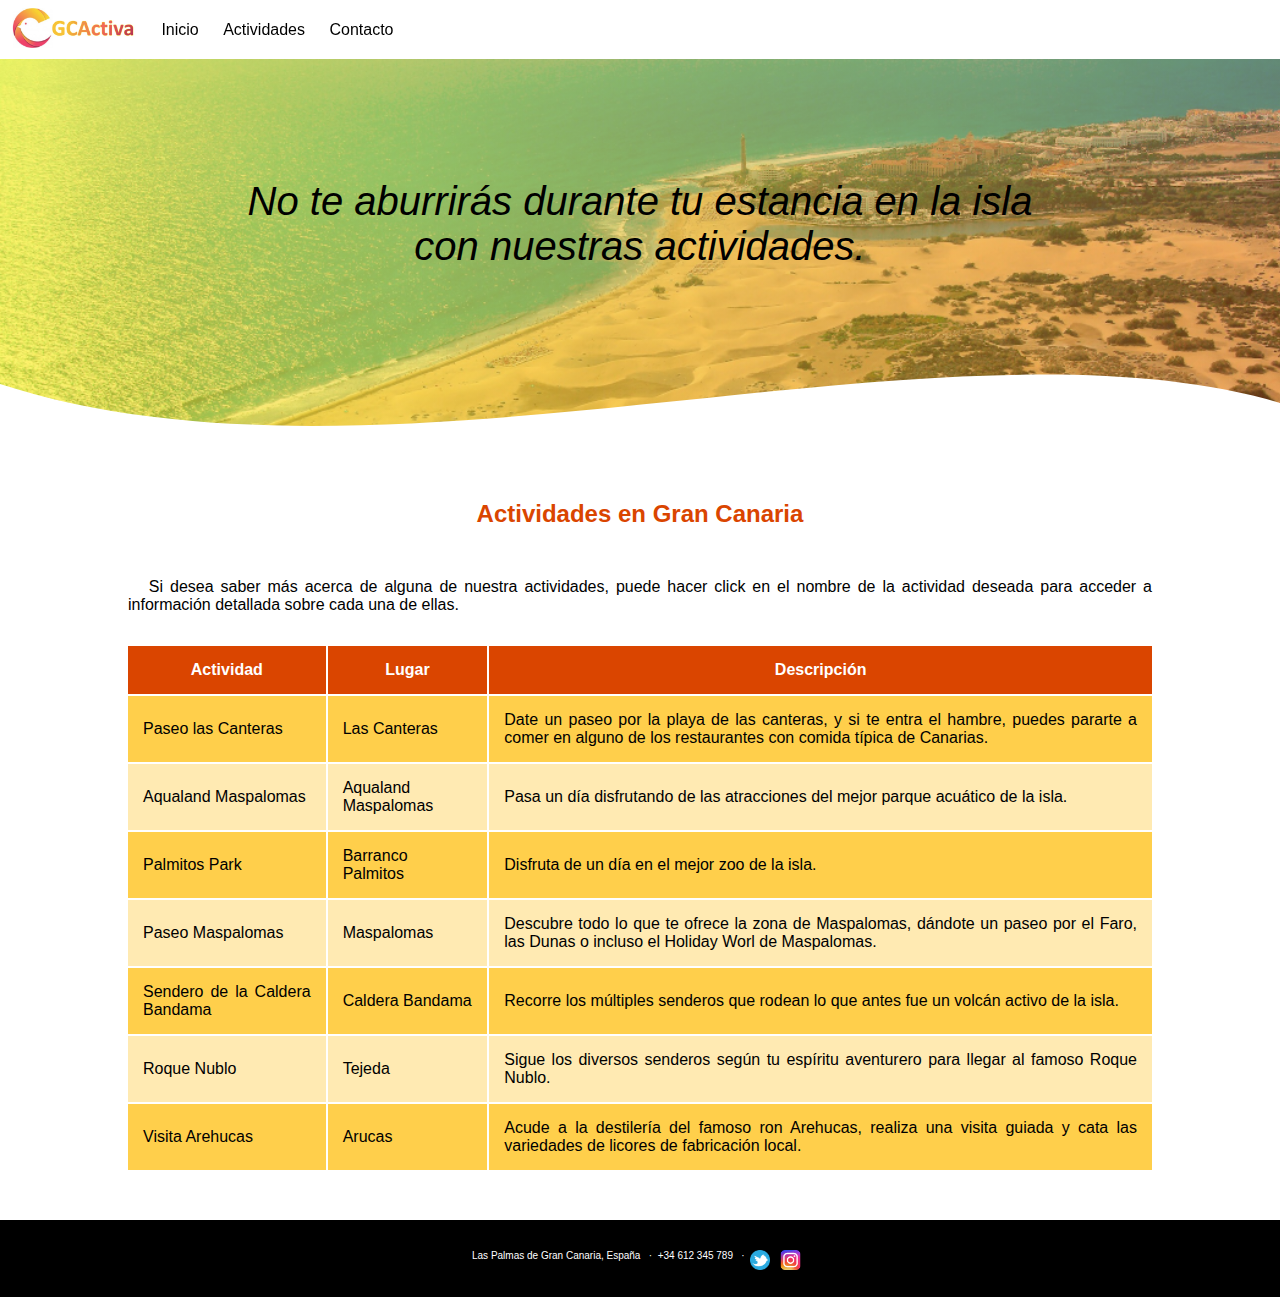
<file: tabla.html>
<!DOCTYPE html>
<html lang="es">
    <head>
        <meta charset="utf-8">
        <meta name="Author" content="Fabián B.">
        <meta name="Descripcion" content="Actividades en Gran Canaria">
        <title> GCActiva - Actividades </title>
        
        <!-- Link al estilo de la pag -->
        <link rel="stylesheet" type = "text/css" href="estilo.css">
        <link rel="shortcut icon" href="Img/favicon.png" type="image/x-icon">
    </head>
    
    <body>
        <header>
            <nav class="barra-nav">
                <ul>
                    <li class="dropdown"> 
                        <a href="index.html"><img class="Logo" src="Img/Logo.jpg" alt="Logo de la página" title="GCActiva"></a>
                        <div class="dropdown-content">
                            <a href="index.html"> Inicio </a>
                            <a href="tabla.html"> Actividades </a>
                            <a href="contacto.html"> Contacto </a>
                        </div>
                    </li>
                    <li class="links-nav"> <a href="index.html"> Inicio </a> </li>
                    <li class="links-nav"> <a href="tabla.html"> Actividades </a> </li>
                    <li class="links-nav"> <a href="contacto.html"> Contacto </a> </li>
                </ul>
            </nav>

            <section class="portada">
                <h1>No te aburrirás durante tu estancia en la isla<br> con nuestras actividades.</h1>
                <div class="wave" style="height: 150px; overflow: hidden;" >
                    <svg viewBox="0 0 500 150" preserveAspectRatio="none" style="height: 100%; width: 100%;">
                        <path d="M-21.73,13.12 C132.90,184.83 371.61,-63.85 510.44,61.47 L500.00,150.00 L-78.17,280.55 Z" 
                            style="stroke: none; fill: white;">
                        </path>
                    </svg>
                </div>
            </section>
        </header>

        <section class="orden">
            <h2>Actividades en Gran Canaria</h2>
            <p class="info"> &nbsp;&nbsp; Si desea saber más acerca de alguna de nuestra actividades, puede hacer click 
                en el nombre de la actividad deseada para acceder a información detallada sobre cada una de ellas.
            </p>
            <table id="activities">
                <tr>
                    <th> Actividad </th>
                    <th class="lugartabla"> Lugar </th>
                    <th class="desc-tabla"> Descripción </th>
                </tr>
                <tr>
                    <td class="linktabla"><a href="act_canteras.html"> Paseo las Canteras </a></td>
                    <td class="lugartabla"> Las Canteras </td>
                    <td class="desc-tabla"> Date un paseo por la playa de las canteras, y si te entra 
                    el hambre, puedes pararte a comer en alguno de los restaurantes
                    con comida típica de Canarias. </td>
                </tr>
                <tr>
                    <td class="linktabla"><a href="act_aqualand.html"> Aqualand Maspalomas </a></td>
                    <td class="lugartabla"> Aqualand Maspalomas </td>
                    <td class="desc-tabla"> Pasa un día disfrutando de las atracciones del mejor parque
                    acuático de la isla. </td>
                </tr>
                <tr>
                    <td class="linktabla"><a href="act_palmitospark.html"> Palmitos Park </a></td>
                    <td class="lugartabla"> Barranco Palmitos</td>
                    <td class="desc-tabla"> Disfruta de un día en el mejor zoo de la isla. </td>
                </tr>
                <tr>
                    <td class="linktabla"><a href="act_maspalomas.html"> Paseo Maspalomas </a></td>
                    <td class="lugartabla"> Maspalomas </td>
                    <td class="desc-tabla"> Descubre todo lo que te ofrece la zona de Maspalomas, dándote
                    un paseo por el Faro, las Dunas o incluso el Holiday Worl de Maspalomas. </td>
                </tr>
                <tr>
                    <td class="linktabla"><a href="act_bandama.html"> Sendero de la Caldera Bandama </a></td>
                    <td class="lugartabla"> Caldera Bandama </td>
                    <td class="desc-tabla"> Recorre los múltiples senderos que rodean lo que antes fue un
                    volcán activo de la isla. </td>
                </tr>
                <tr>
                    <td class="linktabla"><a href="act_roquenublo.html"> Roque Nublo </a></td>
                    <td class="lugartabla"> Tejeda </td>
                    <td class="desc-tabla"> Sigue los diversos senderos según tu espíritu aventurero para 
                    llegar al famoso Roque Nublo. </td>
                </tr>
                <tr>
                    <td class="linktabla"><a href="act_arehucas.html"> Visita Arehucas </a></td>
                    <td class="lugartabla"> Arucas </td>
                    <td class="desc-tabla"> Acude a la destilería del famoso ron Arehucas, realiza una visita 
                    guiada y cata las variedades de licores de fabricación local. </td>
                </tr>
            </table>
        </section>

        <footer>
            <div>
                Las Palmas de Gran Canaria, España &nbsp; · 
            </div>
            <div>
                &nbsp; +34 612 345 789 &nbsp; · &nbsp; 
            </div>
            <div>
                <img src="Img/twitter.png">
                <img id="insta" src="Img/instagram.png">
            </div>            
        </footer>
    </body>
</html>
</file>
<file: estilo.css>
/* Fabián Alfonso Beirutti Pérez */
/* ARCHIVO CSS PARA: index, tabla y contacto */

/* Formato común */

/* Regla general */
* {
  margin: 0px;
  padding: 0px;
  box-sizing: border-box;
}

/* HEADER */
header {
  width: 100%;
  background: #2193b0;  /* fallback for old browsers */
  background: -webkit-linear-gradient(to right, hsla(56, 100%, 57%, 0.664), hsla(22, 71%, 50%, 0.45)) , 
    url(Img/2buena.jpg);
  background: linear-gradient(to right, hsla(56, 100%, 57%, 0.664), hsla(22, 71%, 50%, 0.45)) , 
    url(Img/2buena.jpg);
  background-size: cover;
  background-attachment: fixed;
  background-repeat: no-repeat;
  position: relative;
  height: 500px;
}

.Logo {
  display: inline-block;
  margin-left: 10px;
  margin-top: 10px;
  height: 40px;
  width: auto;
  position: relative;
  top: 13px;
}

.barra-nav{
  background-color: rgb(255, 255, 255);
  padding-top: 5px;
  top: 0;  
  display: flex;
  position: -webkit-sticky;
  position: sticky;
}

header ul {
  margin: 0px;
  padding: 0px;
}

nav li{
  display: inline-block;
  margin-right: 20px;
  position: relative;
  top: -20px;
}

header a {
  text-decoration: none;
  color: rgb(0, 0, 0);
  transition: all 0.5s linear;
}

header a:hover {
  text-decoration: underline;
  color: rgb(8, 150, 150);
}

.dropdown-content {
  display: none;
  position: absolute;
  background-color: white;
  min-width: 190px;
  z-index: 1;
  margin-left: 135px;
  top: 15px;
}

.dropdown-content a {
  color: black;
  padding: 12px 16px;
  text-decoration: none;
  text-align: center;
  display: block;
}

.wave {
  width: 100%;
  bottom: 0;
  position: absolute;
}

header h1 {
  color: rgb(0, 0, 0);
  text-align: center;
  padding-top: 120px;
  font-size: 40px;
  font-weight: lighter;
  font-style: italic;
}

/* BODY */
body {
  font-family: 'Lucida Sans', 'Lucida Sans Regular', 'Lucida Grande', 'Lucida Sans Unicode', Geneva, 
  Verdana, sans-serif;
  text-align: justify;
  margin: 0px;
  padding: 0px;
}

p {
  margin-bottom: 30px;
}

.orden {
  padding-bottom: 50px;
  width: 80%;
  max-width: 1200px;
  margin: auto;
}

h2 {
  text-align: center;
  padding-bottom: 50px;
  color: rgb(218, 69, 0);
}

/* FOOTER */
footer {
  display: flex;
  flex-wrap: wrap;
  justify-content: center;
  background-color: black;
  color: white;
  font-size: 10px;
  text-align: center;
  width: 100%;
  padding: 30px 0px 25px;
  bottom: 0px;
}

footer img {
  width: 20px;
  height: 20px;
}

#insta {
  width: 35px;
}


/* ---------------------------------------------------------------------------- */

/* Formato específico de cada pag */

/* INDEX */
.galeria-imgs {
  display: flex;
  justify-content: space-evenly;
  flex-wrap: wrap;
  padding-bottom: 20px;
}

.imagen-galeria {
  width: 24%;
  height: 150px;
  margin-bottom: 10px;
  overflow: hidden;
  position: relative;
}

.imagen-galeria img {
  height: 100%;
  width: 100%;
  object-fit: cover;
  display: block;
  border-radius: 10px;
}

.hover-galeria {
  position: absolute;
  border-radius: 10px;
  width: 100%;
  height: 100%;
  top: 0;
  transform: scale(0);
  background: hsla(18, 94%, 49%, 0.75);
  transition: transform .5s;
  display: flex;
  justify-content: center;
  align-items: center;
  flex-direction: column;
}

.hover-galeria img{
  width: 50px;
  height: 70px;
}

.hover-galeria p {
  color: white;
}

.imagen-galeria:hover .hover-galeria{
  transform: scale(1);
}

/* ACTIVIDADES */
#activities {
  border-collapse: collapse;
  width: 100%;
}

#activities td, #activities th {
  padding: 15px;
}

#activities tr:nth-child(even) {
  background-color: rgba(255, 187, 0, 0.705);
  border-top: 2px solid white;
  padding: 12px;
}

#activities tr:nth-child(odd) {
  background-color: rgba(255, 187, 0, 0.301);
  border-top: 2px solid white;
  padding: 12px;
}

#activities th {
  padding-top: 15px;
  padding-bottom: 15px;
  background-color: rgb(218, 69, 0);
  color: white;
  text-align: center;
}

#activities a {
  color: black;
  text-decoration: none;
}

.linktabla:hover {
  background-color: rgb(218, 69, 0);
}

#activities a:hover {
  text-decoration: underline;
}

.lugartabla {
  border-right: 2px solid white;
  border-left: 2px solid white;
}

/* CADA PAG DE ACTIVIDADES */
.datos {
  display: flex;
  justify-content: space-evenly;
  padding-bottom: 50px;
  align-items: center;
}

.datos ul{
  list-style-type: none;
  padding: 15px;
  width: 60%;
}

.datos img {
  width: 40%;
  border-radius: 10px;
}

.pagination {
  display: flex;
  justify-content: center;
  padding: 20px;
}

.pagination a {
  text-decoration: none;
  color: black;
  padding: 8px 16px;
  transition: background-color .3s;
  border-radius: 10px;
}

.pagination a#active {
  background-color: rgb(218, 69, 0);
  color: white;
}

.pagination a:hover:not(#active) {
  background-color: rgba(218, 69, 0, 0.35);
}

/* CONTACTO */
.info-contacto {
  display: flex;
  justify-content: space-evenly;
  padding-bottom: 30px;
}

.img-contacto {
  width: 70%;
}

.info-contacto .info-contacto-texto {
  width: 50%;
}

.info-contacto-texto h3 {
  margin-bottom: 15px;
}

.info-contacto-texto p {
  padding: 0 0 30px 15px;
  font-weight: 300;
  text-align: justify;
}

.info-contacto-texto h3 span {
  border-radius: 50%;
  color: white;
  background: rgb(218, 69, 0);
  display: inline-block;
  text-align: center;
  width: 30px;
  height: 30px;
  padding: 3px;
  margin-right: 10px;
}

.formulario {
  background-color: #f2f2f2;
  padding-top: 20px;
}

.formulario h2 {
  padding-top: 20px;
}

.campo {
  width: 100%;
  padding: 12px;
  margin: 8px 0;
  border: none;
  border-bottom: 2px solid rgb(218, 69, 0);
}

.textarea {
  width: 100%;
  padding: 12px;
  margin: 8px 0;
  border: none;
  border-bottom: 2px solid rgb(218, 69, 0);
  resize: none;
}

.boton {
  margin-top: 20px;
  padding: 10px;
  border: 2px solid rgb(218, 69, 0);
  cursor: pointer;
  background-color: rgba(255, 251, 0, 0.3);
}

.campo:focus , textarea:focus {
  background-color: rgba(255, 251, 0, 0.3);
  border: 2px solid rgb(218, 69, 0);
}

/* ---------------------------------------------------------------------------- */

/* Responsive (+500-900px) */
@media screen and (max-width:900px) {
  header h1 {
    font-size: 30px;
  }

  header {
    background-position: center;
  }

  body {
    font-size: 12px;
  }

  .datos {
    flex-direction: column;
    justify-content: center;
    align-items: center;
  }

  .datos ul {
    width: 90%;
  }

  .datos img {
    width: 60%;
  }

  .info-contacto {
    flex-direction: column;
    justify-content: center;
    align-items: center;
  }

  .info-contacto .info-contacto-texto {
    width: 90%;
  }

  .img-contacto {
    width: 90%;
  }

  .imagen-galeria {
    width: 44%;
  }

  .pagination a {
    padding: 4px 8px;
  }
}

/* Responsive -500px */
@media screen and (max-width:500px) {
  header h1 {
    font-size: 20px;
  }

  .orden, h2{
    padding-bottom: 25px;
  }

  footer {
    flex-direction: column;
    justify-content: center;
    align-items: center;
  }

  .info-contacto p {
    margin-bottom: 0px;
  }

  .imagen-galeria {
    width: 95%;
  }
}

/* Responsive (-450px) */
/* Aquí, la barra de navegación desaparece, y la manera de acceder a ella es por
el logo */
@media screen and (max-width:450px) {
  .desc-tabla {
    display: none;
  }

  .links-nav {
    display: none;
  }

  .dropdown-content a:hover {
    background-color: #f2f2f2;
  }

  .dropdown:hover .dropdown-content {
    display: block;
  }
}
</file>
